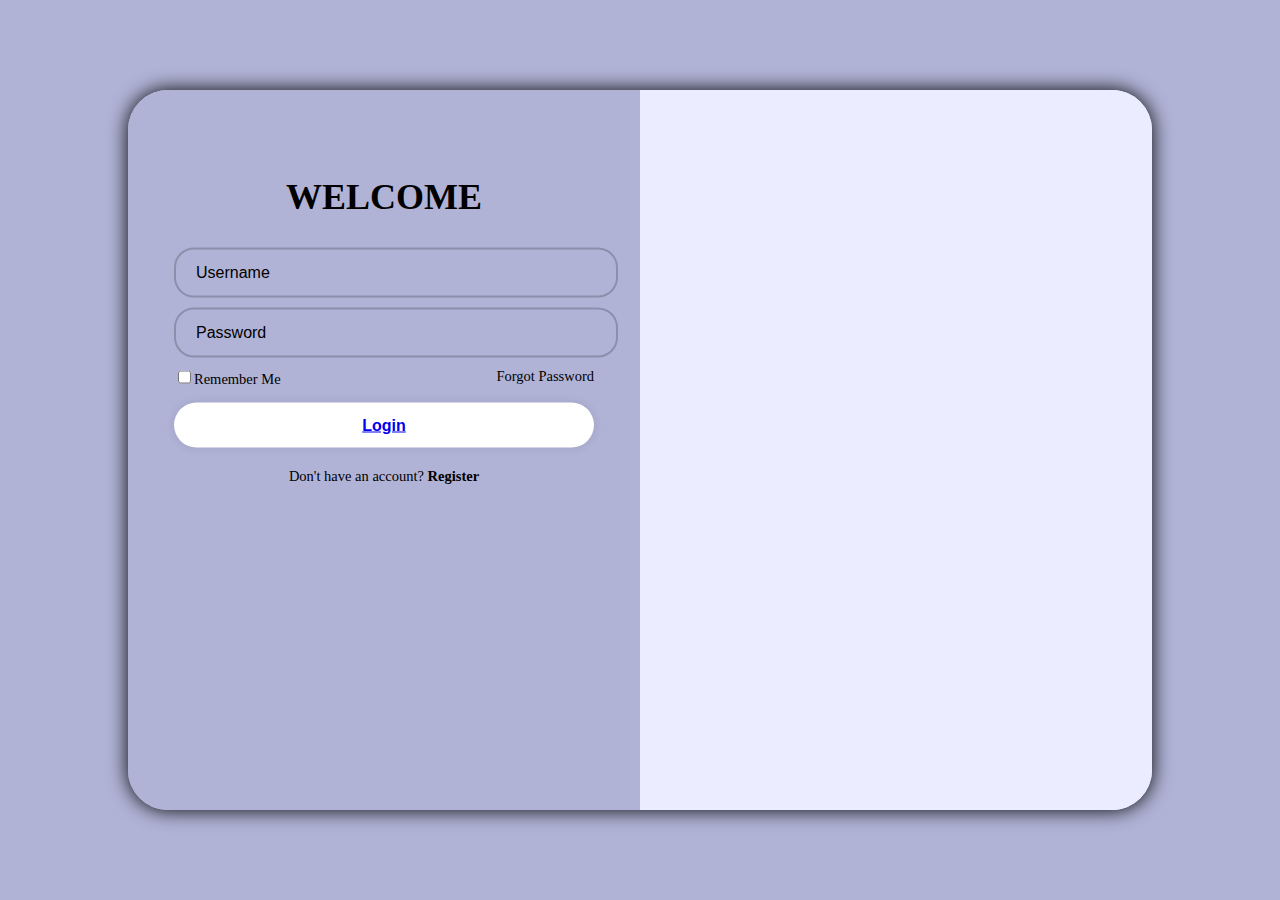
<file: index.html>
<!DOCTYPE html>
<html lang="en">
<head>
    <meta charset="UTF-8">
    <meta name="viewport" content="width=device-width, initial-scale=1.0">
    <title>Document</title>
    <link rel="stylesheet" href="style.css">
    <link href='https://unpkg.com/boxicons@2.1.4/css/boxicons.min.css' rel='stylesheet'>
</head>
<body>
    <div class="front">
        
        <div class="login_box">
            <div class="login">
                <div class="wrapper">
                    <form action="">
                        <h1>WELCOME</h1>
                        <div class="input-box">
                            <input type="text" placeholder="Username" required>

                        </div>
                        <div class="input-box">
                            <input type="password" placeholder="Password" required>
                        </div>
                        <div class="remember-forget">
                            <label>
                                <input type="checkbox">Remember Me
                            </label>
                            <a href="#">Forgot Password</a>
                        </div>
                        <button type="submit" class="btn"><a href="user.html">Login</a></button>
                        <div class="register-link">
                            <p>Don't have an account?<a href="#"> Register</a></p>
                        </div>
                    </form>
                </div>
            </div>
            <div class="login_pic">

            </div>
        </div>
    </div>
</body>
</html>
</file>
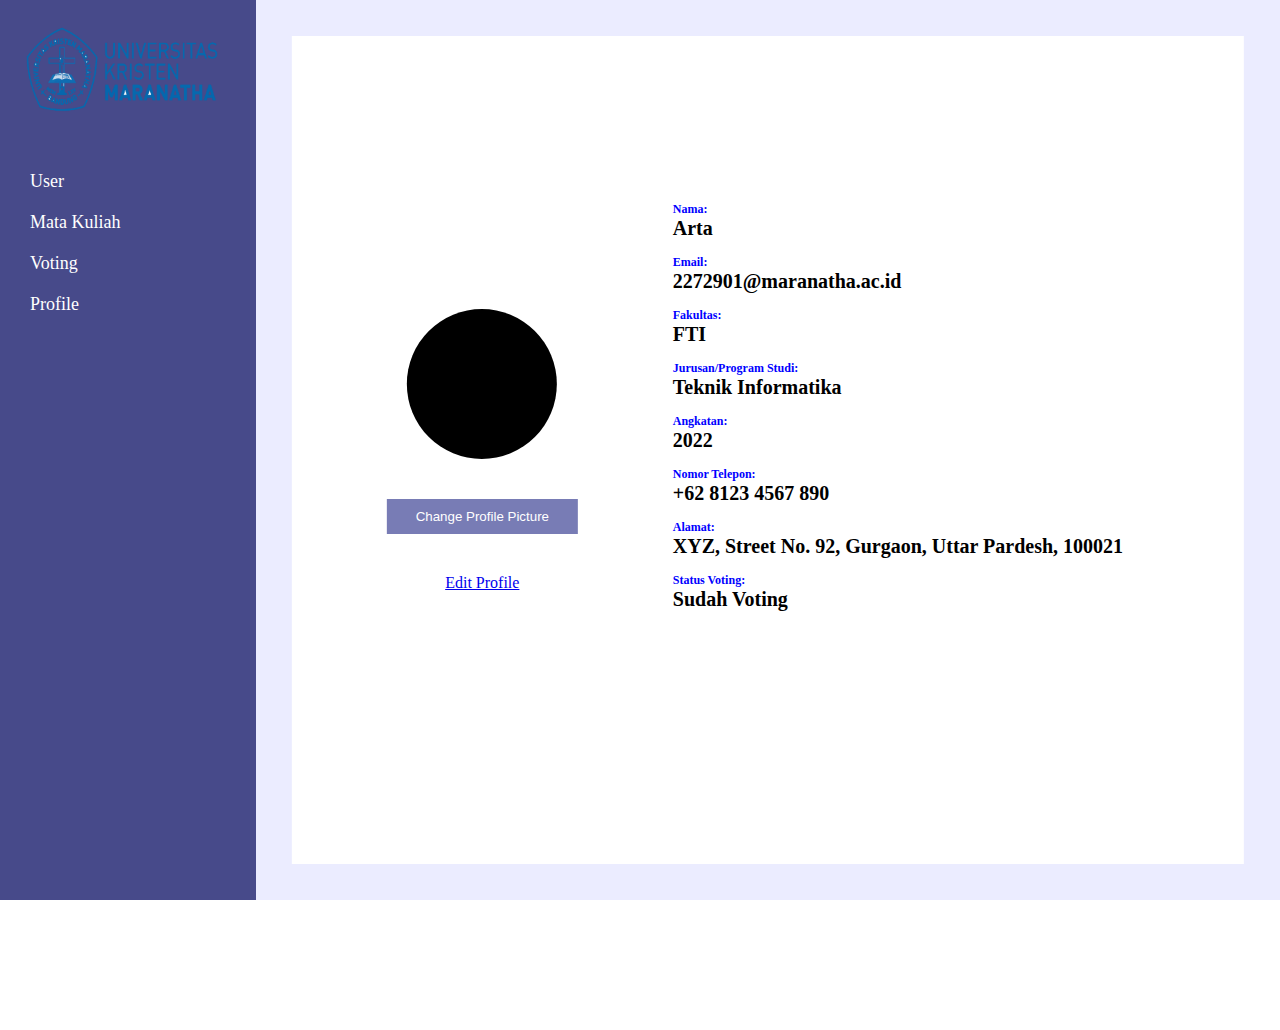
<file: profile.html>
<!DOCTYPE html>
<html lang="en">
<head>
    <meta charset="UTF-8">
    <meta name="viewport" content="width=device-width, initial-scale=1.0">
    <title>Document</title>
    <link rel="stylesheet" href="profile.css">
    <link href='https://unpkg.com/boxicons@2.1.4/css/boxicons.min.css' rel='stylesheet'>
</head>
<body>
    <div class="user-page">
        <div class="sidebar">
            <img src="Maranatha_Logo.png">
            <ul>
                <li>
                    <a href="user.html">
                        <span class="nav-item">User</span>
                    </a>
                </li>
                <li>
                    <a href="#">
                        <span class="nav-item">Mata Kuliah</span>
                    </a>
                </li>
                <li>
                    <a href="#">
                        <span class="nav-item">Voting</span>
                    </a>
                </li>
                <li>
                    <a href="profile.html">
                        <span class="nav-item">Profile</span>
                    </a>
                </li>
            </ul>
        </div>
        <div class="page">
            <div class="content">
                <div class="avatar">
                    <div class="profile-pic">

                    </div>
                    <button type="" class="btn">Change Profile Picture</button>
                    <div class="edit-profile">
                        <a href="#">Edit Profile</a>
                    </div>
                </div>
                <div class="profile">
                    <div class="profile-content">
                    <h4>Nama:</h4>
                    <p>Arta</p>
                    <h4>Email:</h4>
                    <p>2272901@maranatha.ac.id</p>
                    <h4>Fakultas:</h4>
                    <p>FTI</p>
                    <h4>Jurusan/Program Studi:</h4>
                    <p>Teknik Informatika</p>
                    <h4>Angkatan:</h4>
                    <p>2022</p>
                    <h4>Nomor Telepon:</h4>
                    <p>+62 8123 4567 890</p>
                    <h4>Alamat:</h4>
                    <p>XYZ, Street No. 92, Gurgaon, Uttar Pardesh, 100021</p>
                    <h4>Status Voting:</h4>
                    <p>Sudah Voting</p>
                    </div>
                </div>
            </div>
        </div>
    </div>
</body>
</html>
</file>
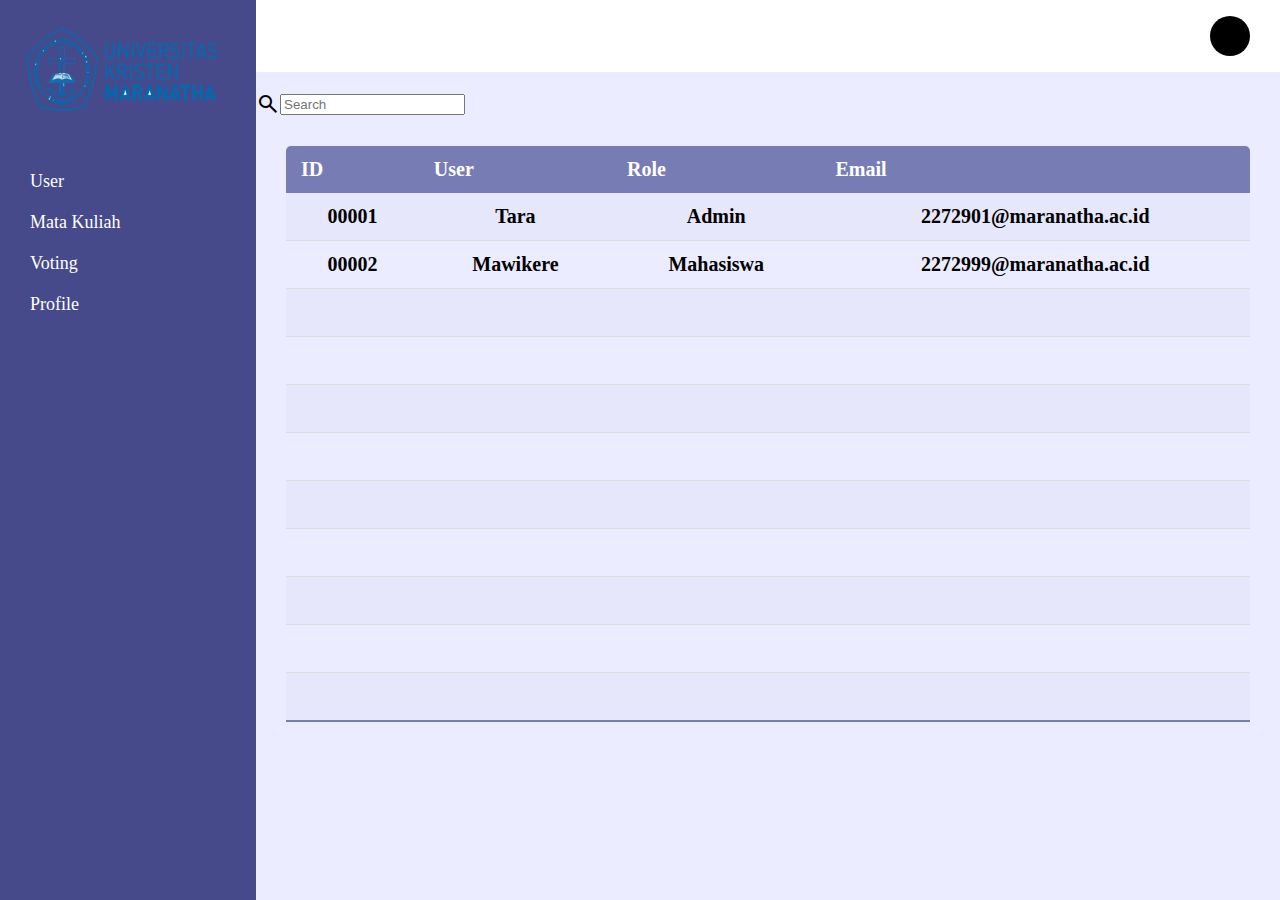
<file: user.html>
<!DOCTYPE html>
<html lang="en">
<head>
    <meta charset="UTF-8">
    <meta name="viewport" content="width=device-width, initial-scale=1.0">
    <title>Document</title>
    <link rel="stylesheet" href="user.css">
    <link href='https://unpkg.com/boxicons@2.1.4/css/boxicons.min.css' rel='stylesheet'>
    <link rel="stylesheet" href="https://fonts.googleapis.com/css2?family=Material+Symbols+Outlined:opsz,wght,FILL,GRAD@20..48,100..700,0..1,-50..200" />
</head>
<body>
    <div class="user-page">
        <div class="sidebar">
            <img src="Maranatha_Logo.png">
            <ul>
                <li>
                    <a href="user.html">
                        <span class="nav-item">User</span>
                    </a>
                </li>
                <li>
                    <a href="#">
                        <span class="nav-item">Mata Kuliah</span>
                    </a>
                </li>
                <li>
                    <a href="#">
                        <span class="nav-item">Voting</span>
                    </a>
                </li>
                <li>
                    <a href="profile.html">
                        <span class="nav-item">Profile</span>
                    </a>
                </li>
            </ul>
        </div>
        <div class="page">
            <div class="header">
                <div class="profile">

                </div>
            </div>
            <div class="user-content">
                <div class="search">
                    <form class="search-form">
                        <div class="search-bar">
                            <span class="material-symbols-outlined">search</span>
                            <input class="search-input" type="search" placeholder="Search">
                        </div>
                    </form>
                </div>
                <div class="dataset">
                    <table class="content-table">
                        <thead>
                            <tr>
                                <th>ID</th>
                                <th>User</th>
                                <th>Role</th>
                                <th>Email</th>
                            </tr>
                        </thead>
                        <tbody>
                            <tr>
                                <th>00001</th>
                                <th>Tara</th>
                                <th>Admin</th>
                                <th>2272901@maranatha.ac.id</th>
                            </tr>
                            <tr>
                                <th>00002</th>
                                <th>Mawikere</th>
                                <th>Mahasiswa</th>
                                <th>2272999@maranatha.ac.id</th>
                            </tr>
                            <tr>
                                <th>&nbsp;</th>
                                <th>&nbsp;</th>
                                <th>&nbsp;</th>
                                <th>&nbsp;</th>
                            </tr>
                            <tr>
                                <th>&nbsp;</th>
                                <th>&nbsp;</th>
                                <th>&nbsp;</th>
                                <th>&nbsp;</th>
                            </tr>
                            <tr>
                                <th>&nbsp;</th>
                                <th>&nbsp;</th>
                                <th>&nbsp;</th>
                                <th>&nbsp;</th>
                            </tr>
                            <tr>
                                <th>&nbsp;</th>
                                <th>&nbsp;</th>
                                <th>&nbsp;</th>
                                <th>&nbsp;</th>
                            </tr>
                            <tr>
                                <th>&nbsp;</th>
                                <th>&nbsp;</th>
                                <th>&nbsp;</th>
                                <th>&nbsp;</th>
                            </tr>
                            <tr>
                                <th>&nbsp;</th>
                                <th>&nbsp;</th>
                                <th>&nbsp;</th>
                                <th>&nbsp;</th>
                            </tr>
                            <tr>
                                <th>&nbsp;</th>
                                <th>&nbsp;</th>
                                <th>&nbsp;</th>
                                <th>&nbsp;</th>
                            </tr>
                            <tr>
                                <th>&nbsp;</th>
                                <th>&nbsp;</th>
                                <th>&nbsp;</th>
                                <th>&nbsp;</th>
                            </tr>
                            <tr>
                                <th>&nbsp;</th>
                                <th>&nbsp;</th>
                                <th>&nbsp;</th>
                                <th>&nbsp;</th>
                            </tr>
                        </tbody>
                    </table>
                </div>
            </div>
        </div>
    </div>
</body>
</html>
</file>
<file: style.css>
body{
    margin: 0;
  background-color: #B0B3D6;
  display: flex;
  justify-content: center;
  align-items: center;
  height: 100vh;
}

.front {
    display: flex;
  justify-content: center;
  align-items: center;
}

.login_box {
    width: 80%;
    height: 80%;
    background: linear-gradient(
        to right,
        #B0B3D6 0%,
        #B0B3D6 50%,
        #EBECFF 50%,
        #EBECFF 100%
    );
    border: black 10px;
    border-radius: 40px;
    left: 50%;
    top: 50%;
    position: fixed;
    transform: translate(-50%, -50%);
    box-shadow: 0 0 20px black;
    display: flex;
}

.login {
    flex:1;
    background-color: #B0B3D6;
    border: black 10px;
    border-radius: 40px;
}

.wrapper {
    width: 420px;
    left: 50%;
    top: 30%;
    position:relative;
    transform: translate(-50%, -50%);
}

.login h1{
    font-size: 36px;
    text-align: center;
}

.login .input-box {
    width: 100%;
    height: 30px;
    margin: 30px 0;
}

.input-box input{
    width: 100%;
    height: 20%;
    background: transparent;
    border: none;
    outline: none;
    border: 2px solid rgba(0, 0, 0, .2);
    border-radius: 20px;
    font-size: 16px;
    color: black;
    padding: 20px 0px 20px 20px;
}

.input-box input::placeholder{
    color: black;
}

/* .input-box i {
    position: absolute;
    right: 20px;
    top: 20%;
    transform: translateY(-50%);
    font-size: 20px;
} */

.wrapper .remember-forget{
    display: flex;
    justify-content: space-between;
    font-size: 14.5px;
    margin: 15px 0 15px;
}

.remember-forget label input {
    accent-color: black;
    margin-right: 3px;
}

.remember-forget a {
    color: black;
    text-decoration: none;
}

.remember-forget a:hover {
    text-decoration: underline;
}

.wrapper .btn{
    width: 100%;
    height: 45px;
    background: #fff;
    border: none;
    outline: none;
    border-radius: 40px;
    box-shadow: 0 0 10px rgba(0, 0, 0, .1);
    font-size: 16px;
    color: #333;
    font-weight: 600;
}

.wrapper .register-link {
    font-size: 14.5px;
    text-align: center;
    margin-top: 20px;
}

.register-link p a {
    color: black;
    text-decoration: none;
    font-weight: 600;
}

.register-link p a:hover {
    text-decoration: underline;
}

.login_pic{
    flex:1;
    background-color: #EBECFF;
    border: black 10px;
    border-radius: 40px;
}
</file>
<file: profile.css>
body{
    margin: 0;
  /* background-color: #B0B3D6; */
  /* display: flex; */
  justify-content: center;
  align-items: center;
  height: 100vh;
}

.user-page{
    display: flex;
    justify-content: center;
    align-items: center;
    height: 100vh;
}

.sidebar{
    width: 20%;
    height: 100%;
    background-color: #474A8A;
    display: flex;
    flex-direction: column;
}

.sidebar img{
    width: 75%;
    height: 15%;
    left: 10%;
    position: relative;
    color: white;
}

.sidebar ul {
    padding: 0;
    outline: none;
    border: none;
    list-style-type: none;
}

.sidebar li{
    margin-top: 20px;
    margin-left: 30px;
}
.sidebar a{
    text-decoration: none;
    
}
.sidebar span{
    box-sizing: border-box;
    color: white;
    font-size: 18px;
}

.page{
    flex: 1;
    height: 100%;
    background-color: #EBECFF;
}

.content{
    width: 93%;
    height: 92%;
    background-color: #FFFFFF;
    left: 50%;
    top: 50%;
    position:relative;
    transform: translate(-50%, -50%);
    display: flex;
}

.avatar {
    width: 40%;
    display: flex;
    flex-direction: column;
    align-items: center;
    justify-content: center;
}

.profile-pic{
    width: 150px; /* Adjust the size of the circle */
  height: 150px; /* Adjust the size of the circle */
  border-radius: 50%; /* Creates a circle */
  overflow: hidden; /* Hides image overflow */
  background-color: black;
  margin: 0px;
  margin-bottom: 40px;
}

.avatar button{
    width: 50%;
    height: 35px;
    background-color: #787CB5;
    color: white;
    border: 1px;
    margin-bottom: 40px;
}

.profile {
    flex: 1;
    top: 20%;
    position: relative;
    /* transform: translate(0%, 50%); */
}

.profile-content{
    
}

.profile h4{
    color: blue;
    font-weight: 600;
    font-size: 12px;
    margin: 0;
}

.profile p{
    font-size: 20px;
    font-weight: bold;
    margin: 0;
    margin-bottom: 15px;
}
</file>
<file: user.css>
body{
    margin: 0;
  /* background-color: #B0B3D6; */
  /* display: flex; */
  justify-content: center;
  align-items: center;
  height: 100vh;
}

.user-page{
    display: flex;
    justify-content: center;
    align-items: center;
    height: 100vh;
}

.sidebar{
    width: 20%;
    height: 100%;
    background-color: #474A8A;
    display: flex;
    flex-direction: column;
}

.sidebar img{
    width: 75%;
    height: 15%;
    left: 10%;
    position: relative;
    color: white;
}

.sidebar ul {
    padding: 0;
    outline: none;
    border: none;
    list-style-type: none;
}

.sidebar li{
    margin-top: 20px;
    margin-left: 30px;
}
.sidebar a{
    text-decoration: none;
    
}
.sidebar span{
    box-sizing: border-box;
    color: white;
    font-size: 18px;
}

.page{
    flex: 1;
    height: 100%;
    background-color: #EBECFF;
}

.content{
    width: 93%;
    height: 92%;
    background-color: #FFFFFF;
    left: 50%;
    top: 50%;
    position:relative;
    transform: translate(-50%, -50%);
    display: flex;
    flex-direction: column;
}

.header{
    height: 8%;
    width: 100%;
    background-color: white;
    align-items:center;
    justify-content: end;
    display: flex;
}

.profile {
    width: 40px; /* Adjust the size of the circle */
    height: 40px; /* Adjust the size of the circle */
    border-radius: 50%; /* Creates a circle */
    overflow: hidden; /* Hides image overflow */
    background-color: black;
    margin-right: 30px;
}

.search-bar {
    width: max-content;
    display: flex;
    align-items: center;
    padding-top: 20px;
    border-radius: 28px;
}

.user-content{
    flex: 1;
    width: 100%;
    background-color: #EBECFF;
    padding: 0px 0px;
}

.dataset{
    padding: 30px;
}

.content-table{
    border-collapse: collapse;
    font-size: 20px;
    min-width: 100%;
    border-radius: 5px 5px 0 0;
    overflow: hidden;
}

.content-table thead tr {
    background-color: #787CB5;
    color: #fff;
    text-align: left;
    font-weight: bold;
}

.content-table th,
.content-table td{
    padding: 12px 15px;
    /* min-height: ; */
}

.content-table tbody tr {
    border-bottom: 1px solid #ddd;
}

.content-table tbody tr:nth-of-type(odd) {
    background-color: rgba(230, 231, 250, 1);
}

.content-table tbody tr:last-of-type {
    border-bottom: 2px solid #787CB5;
}
</file>
